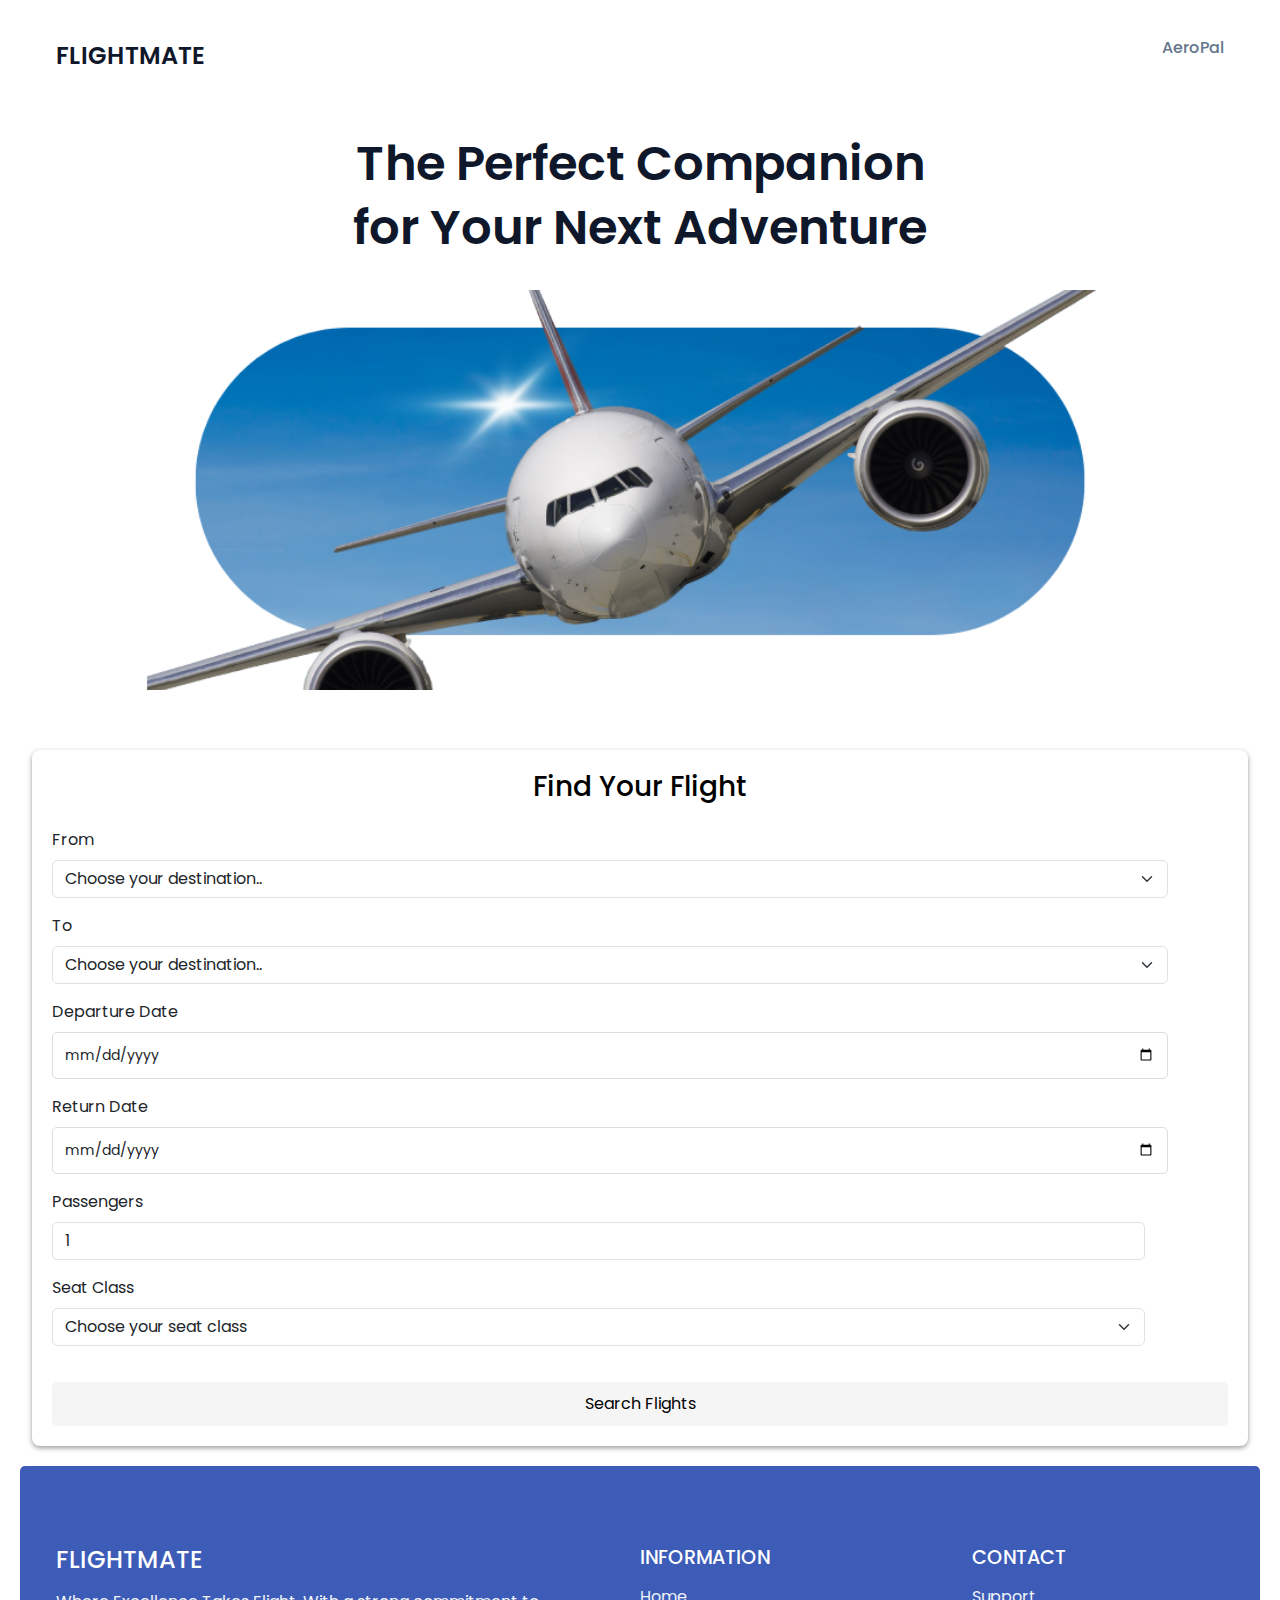
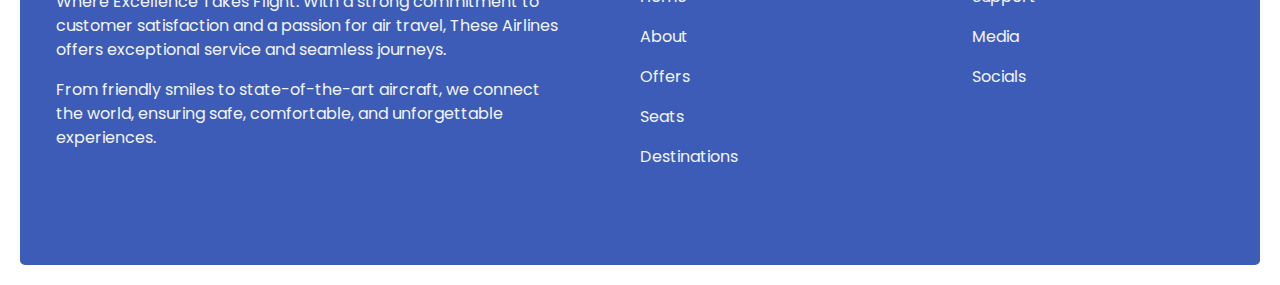
<file: index.html>
<!DOCTYPE html>
<html lang="en">
<head>
    <meta charset="UTF-8">
    <meta name="viewport" content="width=device-width, initial-scale=1.0">
    <title>FLIGHTMATE</title>
    <link href="https://cdn.jsdelivr.net/npm/bootstrap@5.3.0-alpha1/dist/css/bootstrap.min.css" rel="stylesheet">
    <link rel="stylesheet" href="style.css">
</head>
<body>
    <!-- Navigation Bar -->
    <nav>
        <div class="nav__logo">FLIGHTMATE</div>
        <ul class="nav__links">
            <li class="link"><a href="aeropal.html">AeroPal</a></li>
        </ul>
    </nav>

    <!-- Header Section -->
    <header class="section__container header__container">
        <h2 class="section__header">The Perfect Companion <br> for Your Next Adventure</h2>
        <img src="asset/header-3.png" alt="header">
    </header>

    <!-- Flight Search Form -->
    <div class="container form-section">
        <h3 class="mb-4">Find Your Flight</h3>
        <form action="ticket-selection.html" method="get">
            <div class="row">
                <div class="col-md-6 mb-3">
                    <label for="from" class="form-label">From</label>
                    <select class="form-select" id="from" name="from" required>
                      <option value="" selected>Choose your destination..</option>
                      <option value="New York (JFK)">New York (JFK)</option>
                      <option value="London (LHR)">London (LHR)</option>
                      <option value="Tokyo (NRT)">Tokyo (NRT)</option>
                      <option value="Sydney (SYD)">Sydney (SYD)</option>
                      <option value="Seoul (ICN)">Seoul (ICN)</option>
                      <option value="Singapore (SIN)">Singapore (SIN)</option>
                      <option value="Malaysia (KUL)">Malaysia (KUL)</option>
                      <option value="Bangkok (BKK)">Bangkok (BKK)</option>
                      <option value="Amsterdam (AMS)">Amsterdam (AMS)</option>
                      <option value="Jakarta (CGK)">Jakarta (CGK)</option>
                    </select>
                  </div>                  
                  <div class="col-md-6 mb-3">
                    <label for="from" class="form-label">To</label>
                    <select class="form-select" id="from" name="from" required>
                      <option value="" selected>Choose your destination..</option>
                      <option value="New York (JFK)">New York (JFK)</option>
                      <option value="London (LHR)">London (LHR)</option>
                      <option value="Tokyo (NRT)">Tokyo (NRT)</option>
                      <option value="Sydney (SYD)">Sydney (SYD)</option>
                      <option value="Seoul (ICN)">Seoul (ICN)</option>
                      <option value="Singapore (SIN)">Singapore (SIN)</option>
                      <option value="Malaysia (KUL)">Malaysia (KUL)</option>
                      <option value="Bangkok (BKK)">Bangkok (BKK)</option>
                      <option value="Amsterdam (AMS)">Amsterdam (AMS)</option>
                      <option value="Jakarta (CGK)">Jakarta (CGK)</option>
                    </select>
                  </div>                  
            </div>
            <div class="row">
                <div class="col-md-6 mb-3">
                    <label for="date" class="form-label">Departure Date</label>
                    <input type="date" class="form-control" id="date" name="date" required>
                </div>
                <div class="col-md-6 mb-3">
                    <label for="date" class="form-label">Return Date</label>
                    <input type="date" class="form-control" id="date" name="date" required>
                </div>
                <div class="row">
                <div class="col-md-6 mb-3">
                    <label for="passengers" class="form-label">Passengers</label>
                    <input type="number" class="form-control" id="passengers" name="passengers" min="1" value="1" required>
                </div>
                <div class="col-md-6 mb-3">
                    <label for="seatClass" class="form-label">Seat Class</label>
                    <select class="form-select" id="seatClass" name="seatClass" required>
                      <option value="" selected>Choose your seat class</option>
                      <option value="economy">Economy</option>
                      <option value="business">Business</option>
                      <option value="first">First Class</option>
                    </select>
                  </div>
                  
            </div>
        </div>
            <button type="submit" class="btn btn-primary w-100">Search Flights</button>
        </form>
    </div>

    <footer class="footer">
        <div class="section__container footer__container">
          <div class="footer__col">
            <h3>FLIGHTMATE</h3>
            <p>
              Where Excellence Takes Flight. With a strong commitment to customer
              satisfaction and a passion for air travel, These Airlines offers
              exceptional service and seamless journeys.
            </p>
            <p>
              From friendly smiles to state-of-the-art aircraft, we connect the
              world, ensuring safe, comfortable, and unforgettable experiences.
            </p>
          </div>
          <div class="footer__col">
            <h4>INFORMATION</h4>
            <p>Home</p>
            <p>About</p>
            <p>Offers</p>
            <p>Seats</p>
            <p>Destinations</p>
          </div>
          <div class="footer__col">
            <h4>CONTACT</h4>
            <p>Support</p>
            <p>Media</p>
            <p>Socials</p>
          </div>
        </div>
        </div>
      </footer>

    <script src="https://cdn.jsdelivr.net/npm/bootstrap@5.3.0-alpha1/dist/js/bootstrap.bundle.min.js"></script>
</body>
</html>
</file>
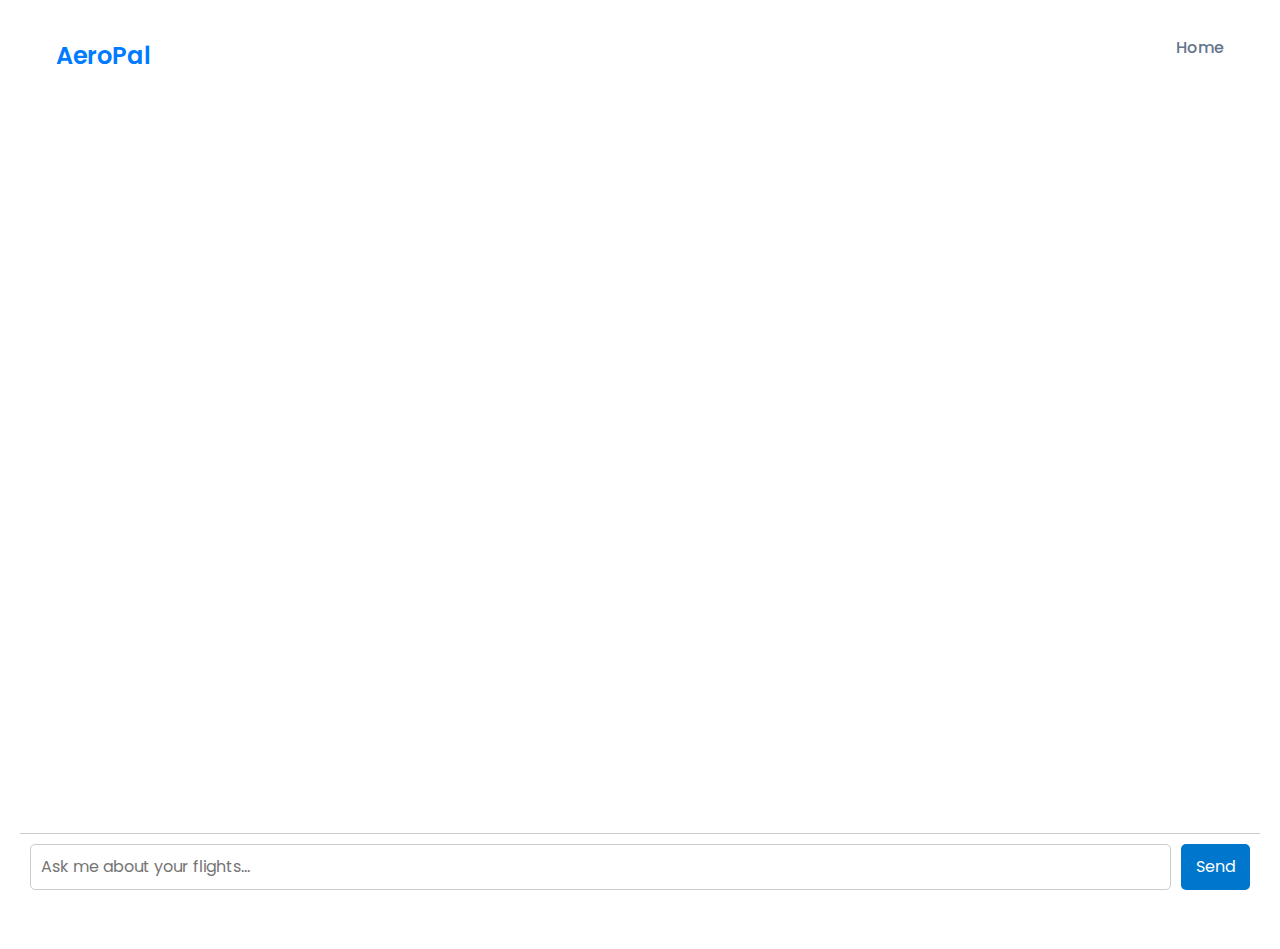
<file: aeropal.html>
<!DOCTYPE html>
<html lang="en">
<head>
    <meta charset="UTF-8">
    <meta name="viewport" content="width=device-width, initial-scale=1.0">
    <link href="https://cdn.jsdelivr.net/npm/bootstrap@5.3.0-alpha1/dist/css/bootstrap.min.css" rel="stylesheet">
    <link rel="stylesheet" href="style.css">
    <title>FLIGHTMATE</title>
</head>
<body>
    <nav class="nav-ticket">
        <div class="nav__logo3">AeroPal</div>
        <ul class="nav__links">
            <li class="link"><a href="index.html">Home</a></li>
        </nav>
        <div id="chat-container"></div>
        <div id="input-container">
            <input type="text" id="user-input" placeholder="Ask me about your flights...">
            <button onclick="sendMessage()">Send</button>
        </div>
    
        <script>
            const chatContainer = document.getElementById('chat-container');
const userInput = document.getElementById('user-input');

function sendMessage() {
    const message = userInput.value.trim();
    if (!message) return;

    // Display user message
    addMessage(message, 'user');

    // Clear input
    userInput.value = '';

    // Simulate AI response
    setTimeout(() => {
        const aiResponse = generateAIResponse(message);
        addMessage(aiResponse, 'ai');
    }, 500);
}

function addMessage(message, sender) {
    const messageElement = document.createElement('div');
    messageElement.className = `message ${sender}`;
    messageElement.textContent = message;
    chatContainer.appendChild(messageElement);

    // Scroll to the bottom of chat
    chatContainer.scrollTop = chatContainer.scrollHeight;
}

function generateAIResponse(userMessage) {
 // Simple mock response logic
 if (userMessage.toLowerCase().includes('ticket')) {
 return 'Sure! I can help you with ticket information. Could you provide more details?';
 } else if (userMessage.toLowerCase().includes('flight status')) {
 return 'Please share your flight number, and I will check the status for you.';
 } else if (userMessage.toLowerCase().includes('give me some airlines recommendation')) {
 return 'Which country are you flying to?';
 } else if (userMessage.toLowerCase().includes('seoul')) {
    return 'I recommend Korean Airline or Asiana Airlines for flights to Seoul.';
 } else if (userMessage.toLowerCase().includes('singapore')) {
    return 'I recommend Singapore Airlines or Scoot for flights to Singapore.';
 } else if (userMessage.toLowerCase().includes('how can i book a flight?')) {
    return 'You can book a flight through our website or mobile app.';
 } else if (userMessage.toLowerCase().includes('tell me about my flight schedule')) {
 return 'Please provide your flight number and I will check the schedule for you.';
 } else if (userMessage.toLowerCase().includes('tell me how can i check in?')) { return 'You can check the airlines code on your ticket and look for the check-in counter with the same code.';
 } else {
 return 'Im here to help! Could you clarify your question about flights?'; }
}
        </script>
</body>
</html>
</file>
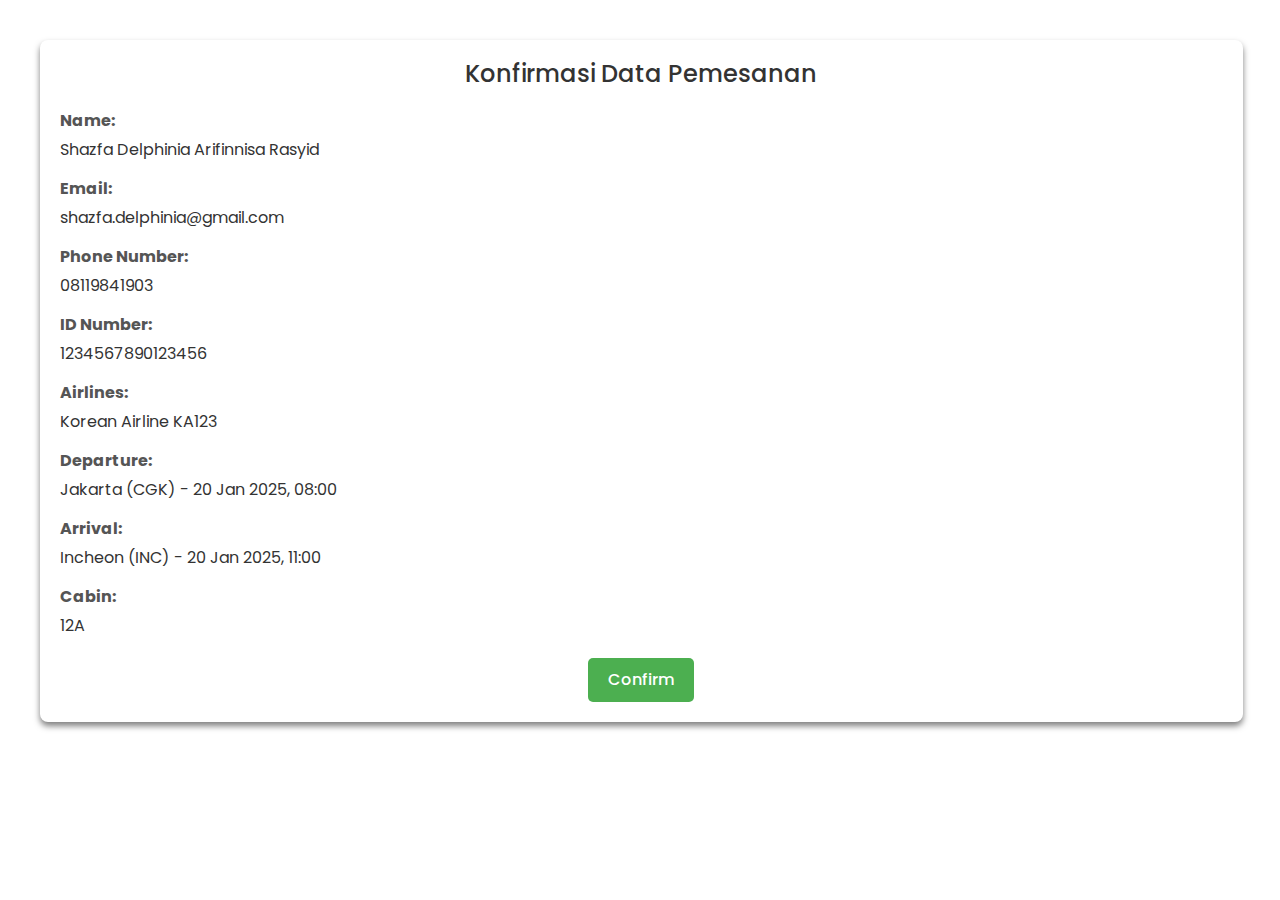
<file: confirmation.html>
<!DOCTYPE html>
<html lang="en">
<head>
    <meta charset="UTF-8">
    <meta name="viewport" content="width=device-width, initial-scale=1.0">
    <title>FLIGHTMATE</title>
    <link href="https://cdn.jsdelivr.net/npm/bootstrap@5.3.0-alpha1/dist/css/bootstrap.min.css" rel="stylesheet">
    <link rel="stylesheet" href="style.css">
</head>
<body>
    <div class="kelas-confirmation-container">
        <h2>Konfirmasi Data Pemesanan</h2>
        <div class="kelas-confirmation-detail">
            <label>Name:</label>
            <span>Shazfa Delphinia Arifinnisa Rasyid</span>
        </div>
        <div class="kelas-confirmation-detail">
            <label>Email:</label>
            <span>shazfa.delphinia@gmail.com</span>
        </div>
        <div class="kelas-confirmation-detail">
            <label>Phone Number:</label>
            <span>08119841903</span>
        </div>
        <div class="kelas-confirmation-detail">
            <label>ID Number:</label>
            <span>1234567890123456</span>
        </div>
        <div class="kelas-confirmation-detail">
            <label>Airlines:</label>
            <span>Korean Airline KA123</span>
        </div>
        <div class="kelas-confirmation-detail">
            <label>Departure:</label>
            <span>Jakarta (CGK) - 20 Jan 2025, 08:00</span>
        </div>
        <div class="kelas-confirmation-detail">
            <label>Arrival:</label>
            <span>Incheon (INC) - 20 Jan 2025, 11:00</span>
        </div>
        <div class="kelas-confirmation-detail">
            <label>Cabin:</label>
            <span>12A</span>
        </div>
          <!-- Tombol Konfirmasi -->
        <div class="kelas-confirmation-button-container">
            <button id="confirmBtn" class="btn btn-success">Confirm</button>
        </div>
    </div>

<!-- Alert yang akan ditampilkan setelah tombol ditekan -->
<div id="alertBox" class="alert alert-success" style="display: none;">
    <h3>Booking Confirmation</h3>
    <p>Thank you for booking with FLIGHTMATE! Your flight details and passenger information have been saved. 
        <br>You will receive a confirmation email shortly.</p>
        <!-- Tombol Back to Home -->
    <button id="homeBtn" class="btn btn-primary">Back to Home</button>
</div>

<script>
// Mengambil elemen tombol dan alert
const confirmBtn = document.getElementById('confirmBtn');
const alertBox = document.getElementById('alertBox');
const homeBtn = document.getElementById('homeBtn');

// Event listener untuk tombol Confirm Booking
confirmBtn.addEventListener('click', function () {
    // Menampilkan alert
    alertBox.style.display = 'block';

    // Menyembunyikan tombol Confirm Booking (opsional)
    confirmBtn.style.display = 'none';
});

// Event listener untuk tombol Back to Home
homeBtn.addEventListener('click', function () {
    // Arahkan pengguna ke halaman utama
    window.location.href = "index.html";
});
</script>
</body>
</html>
</file>
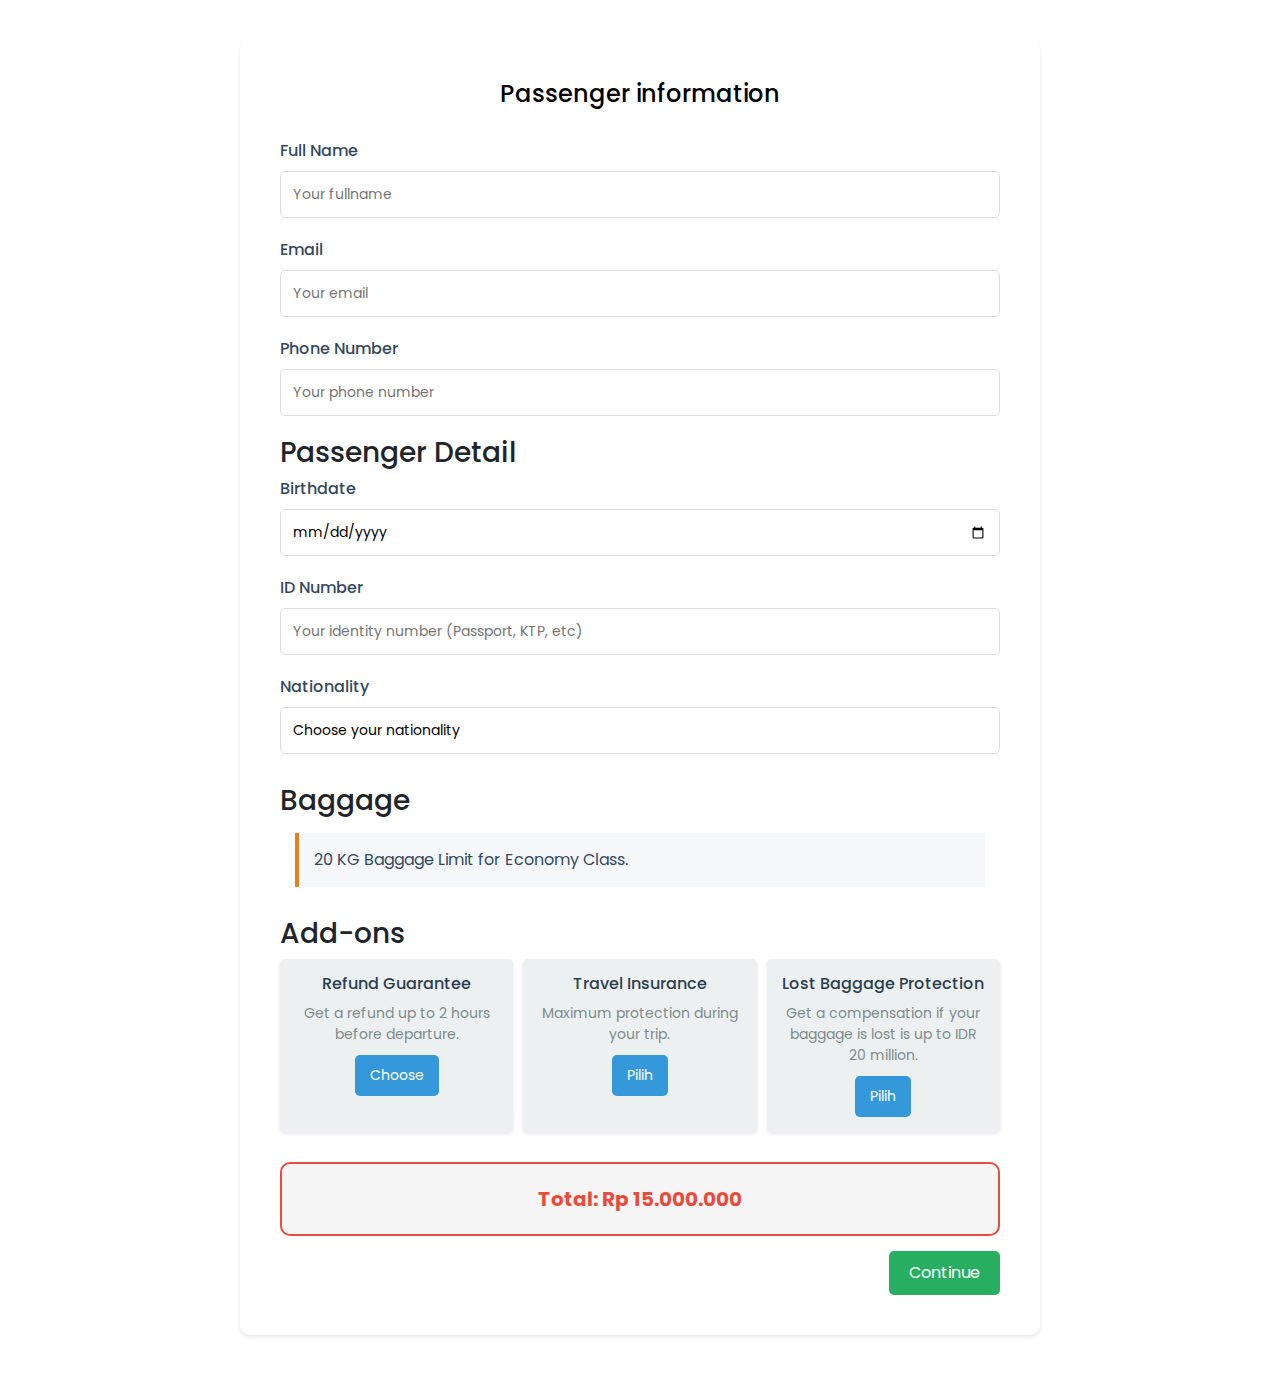
<file: passenger-details.html>
<!DOCTYPE html>
<html lang="en">
<head>
    <meta charset="UTF-8">
    <meta name="viewport" content="width=device-width, initial-scale=1.0">
    <link href="https://cdn.jsdelivr.net/npm/bootstrap@5.3.0-alpha1/dist/css/bootstrap.min.css" rel="stylesheet">
    <link rel="stylesheet" href="style.css">
    <title>FLIGHTMATE</title>
</head>
<body>
    <div class="container_passenger">
        <h2>Passenger information</h2>
        <div class="section">
            <div class="form-group">
                <label for="fullname">Full Name</label>
                <input type="text" id="fullname" placeholder="Your fullname">
            </div>
            <div class="form-group">
                <label for="email">Email</label>
                <input type="email" id="email" placeholder="Your email">
            </div>
            <div class="form-group">
                <label for="phone">Phone Number</label>
                <input type="tel" id="phone" placeholder="Your phone number">
            </div>
        </div>
        <div class="section_passenger">
            <h3>Passenger Detail</h3>
            <div class="form-group">
                <label for="birthdate">Birthdate</label>
                <input type="date" id="birthdate">
            </div>
            <div class="form-group">
                <label for="identity-number">ID Number</label>
                <input type="text" id="identity-number" placeholder="Your identity number (Passport, KTP, etc)">
            </div>
            <div class="form-group">
                <label for="nationality">Nationality</label>
                <select id="nationality">
                    <option value="">Choose your nationality</option>
                    <option value="ID">Indonesia</option>
                    <option value="US">United State Of America</option>
                    <option value="AU">Australia</option>
                    <option value="AU">South Korea</option>
                    <option value="AU">China</option>
                    <option value="AU">Vietnam</option>
                </select>
            </div>
        </div>
        <div class="section_passenger">
            <h3>Baggage</h3>
            <div class="info-box warning">
                20 KG Baggage Limit for Economy Class.
            </div>
        </div>
        <div class="section_passenger">
            <h3>Add-ons</h3>
            <div class="addons">
                <div class="addon">
                    <h4>Refund Guarantee</h4>
                    <p>Get a refund up to 2 hours before departure.</p>
                    <button>Choose</button>
                </div>
                <div class="addon">
                    <h4>Travel Insurance</h4>
                    <p>Maximum protection during your trip.</p>
                    <button>Pilih</button>
                </div>
                <div class="addon">
                    <h4>Lost Baggage Protection</h4>
                    <p>Get a compensation if your baggage is lost is up to IDR 20 million.</p>
                    <button>Pilih</button>
                </div>
            </div>
        </div>
        <div class="total-cost-box">
            <div class="total-cost">Total: Rp 15.000.000</div>
        </div>
        <div class="actions_passenger">
            <a href="confirmation.html" class="btn btn-primary">Continue</a>

        </div>
    </div>
</body>
</html>
</file>
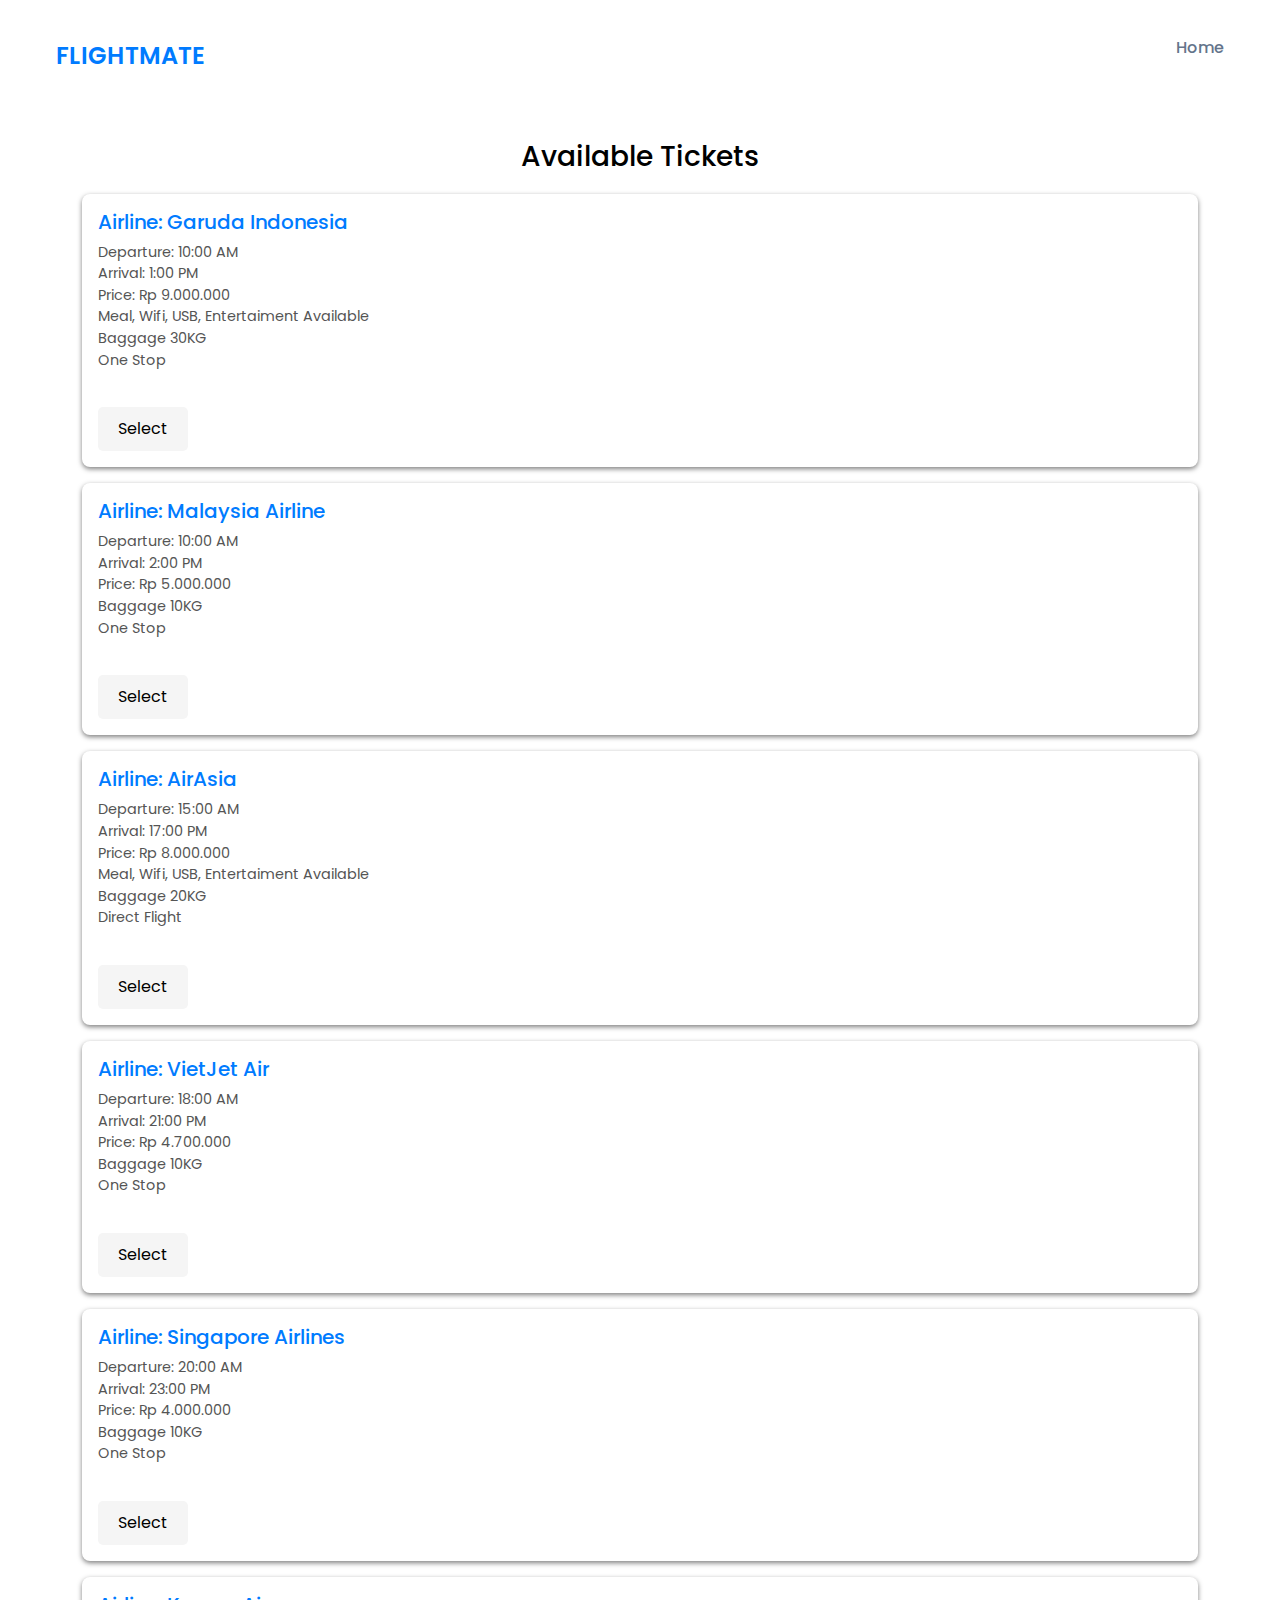
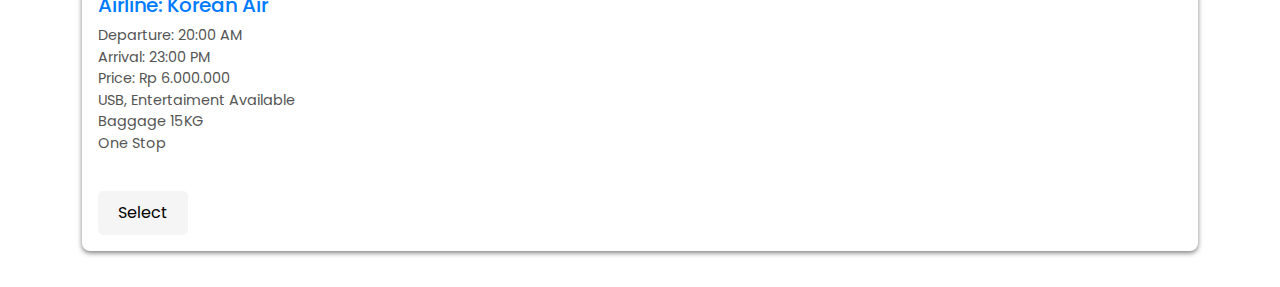
<file: ticket-selection.html>
<!DOCTYPE html>
<html lang="en">
<head>
    <meta charset="UTF-8">
    <meta name="viewport" content="width=device-width, initial-scale=1.0">
    <title>FLIGHTMATE</title>
    <link href="https://cdn.jsdelivr.net/npm/bootstrap@5.3.0-alpha1/dist/css/bootstrap.min.css" rel="stylesheet">
    <link rel="stylesheet" href="style.css">
</head>
<body>
    <nav class="nav-ticket">
        <div class="nav__logo2">FLIGHTMATE</div>
        <ul class="nav__links">
            <li class="link"><a href="index.html">Home</a></li>
        </nav>

    <div class="container mt-5">
        <h3>Available Tickets</h3>
        <div class="row">
            <!-- Example ticket -->
            <div class="col-md-12 mb-3">
                <div class="card">
                    <div class="card-body">
                        <h5 class="card-title">Airline: Garuda Indonesia</h5>
                        <p class="card-text">Departure: 10:00 AM<br>Arrival: 1:00 PM<br>Price: Rp 9.000.000 <br>Meal, Wifi, USB, Entertaiment Available <br>Baggage 30KG <br> One Stop</p>
                        <a href="passenger-details.html" class="btn btn-primary">Select</a>
                    </div>
                </div>
            </div>
            <div class="col-md-12 mb-3">
                <div class="card">
                    <div class="card-body">
                        <h5 class="card-title">Airline: Malaysia Airline</h5>
                        <p class="card-text">Departure: 10:00 AM<br>Arrival: 2:00 PM<br>Price: Rp 5.000.000 <br> Baggage 10KG <br> One Stop</p>
                        <a href="passenger-details.html" class="btn btn-primary">Select</a>
                    </div>
        </div>
    </div>
    <div class="col-md-12 mb-3">
        <div class="card">
            <div class="card-body">
                <h5 class="card-title">Airline: AirAsia</h5>
                <p class="card-text">Departure: 15:00 AM<br>Arrival: 17:00 PM<br>Price: Rp 8.000.000 <br> Meal, Wifi, USB, Entertaiment Available <br> Baggage 20KG <br> Direct Flight</p>
                <a href="passenger-details.html" class="btn btn-primary">Select</a>
            </div>
            </div>
            </div>
            <div class="col-md-12 mb-3">
                <div class="card">
                    <div class="card-body">
                        <h5 class="card-title">Airline: VietJet Air</h5>
                        <p class="card-text">Departure: 18:00 AM<br>Arrival: 21:00 PM<br>Price: Rp 4.700.000 <br> Baggage 10KG <br> One Stop</p>
                        <a href="passenger-details.html" class="btn btn-primary">Select</a>
                    </div>
                    </div>
                    </div>
                    <div class="col-md-12 mb-3">
                        <div class="card">
                            <div class="card-body">
                                <h5 class="card-title">Airline: Singapore Airlines</h5>
                                <p class="card-text">Departure: 20:00 AM<br>Arrival: 23:00 PM<br>Price: Rp 4.000.000 <br> Baggage 10KG <br>One Stop</p>
                                <a href="passenger-details.html" class="btn btn-primary">Select</a>
                            </div>
                            </div>
                            </div>
                            <div class="col-md-12 mb-3">
                                <div class="card">
                                    <div class="card-body">
                                        <h5 class="card-title">Airline: Korean Air</h5>
                                        <p class="card-text">Departure: 20:00 AM<br>Arrival: 23:00 PM<br>Price: Rp 6.000.000 <br> USB, Entertaiment Available <br>Baggage 15KG <br> One Stop </p>
                                        <a href="passenger-details.html" class="btn btn-primary">Select</a>
                                    </div>
                                    </div>
                                    </div>
</body>
</html>
</file>
<file: style.css>
@import url("https://fonts.googleapis.com/css2?family=Poppins:wght@400;500;600;700;800&display=swap");

:root {
  --primary-color: #3d5cb8;
  --primary-color-dark: #334c99;
  --text-dark: #0f172a;
  --text-light: #64748b;
  --extra-light: #f1f5f9;
  --white: #ffffff;
  --max-width: 1200px;
}

* {
  padding: 0;
  margin: 0;
  box-sizing: border-box;
}

.section__container {
  max-width: var(--max-width);
  margin: auto;
  padding: 5rem 1rem;
}

.section__header {
  font-size: 2.5rem;
  font-weight: 600;
  line-height: 3rem;
  color: var(--text-dark);
}

.btn {
  padding: 0.75rem 2rem;
  outline: none;
  border: none;
  font-size: 1rem;
  font-weight: 500;
  color: var(--white);
  background-color: var(--primary-color);
  border-radius: 2rem;
  cursor: pointer;
  transition: 0.3s;
}

.btn:hover {
  background-color: var(--primary-color-dark);
}

a {
  text-decoration: none;
}

img {
  width: 100%;
  display: flex;
}

body {
  font-family: "Poppins", sans-serif;
  padding: 20px;

}

nav {
  max-width: var(--max-width);
  margin: auto;
  padding: 1rem;
  display: flex;
  align-items: center;
  justify-content: space-between;
  gap: 1rem;
}

.nav__logo {
  font-size: 1.5rem;
  font-weight: 600;
  color: var(--text-dark);
}

.nav__logo2 {
    font-size: 1.5rem;
    font-weight: 600;
    color: #007bff;
  }

  .nav__logo3 {
    font-size: 1.5rem;
    font-weight: 600;
    color: #007bff;
  }

  .nav-ticket{
    max-width: var(--max-width);
  margin: auto;
  padding: 1rem;
  display: flex;
  align-items: center;
  justify-content: space-between;
  gap: 1rem;

  }

.nav__links {
  list-style: none;
  display: flex;
  align-items: center;
  gap: 2rem;
}

.link a {
  font-weight: 500;
  color: var(--text-light);
  transition: 0.3s;
}

.link a:hover {
  color: var(--text-dark);
}

.header__container .section__header {
  text-align: center;
  font-size: 3rem;
  line-height: 4rem;
}
/* Header Section */
header.section__container {
    text-align: center; /* Center content */
    padding: 40px 20px; /* Spacing */
    background-color: white; /* Set background color to white */
}

header {
    background-color: white; /* Ensure header background is white */
    text-align: center;
    background-size: cover;
    color: #fff;
    padding: 50px 20px;
}

/* Header Image Styling */
header img {
    width: 100%; /* Ensure image fills container width */
    max-height: 400px; /* Set max height for image */
    object-fit: cover; /* Ensure image is not distorted */

    margin-top: 20px; /* Spacing from top */
}

@media (max-width: 768px) {
    header img {
        max-height: 250px; /* Reduce image height on small screens */
        border-radius: 10px; /* Slightly reduce rounded corners */
    }
}

/* Form Section */
.form-section {
    background-color: #fff;
    box-shadow: 0 2px 5px rgba(0, 1, 0, 0.4);
    padding: 20px;
    border-radius: 8px;
    margin: 20px auto;
    max-width: 98%;
    width: 98%;
}

.form-section h3 {
    text-align: center;
    margin-bottom: 20px;
    color: #007bff;
}

.form-control {
    border-radius: 5px;
    max-width: 95%;
    width: 95%;
}

input.form-control {
    width: 100%; /* Buat input menyesuaikan dengan lebar container */
    max-width: 100%; /* Pastikan tidak ada pembatas */
    box-sizing: border-box; /* Pastikan padding dihitung dalam lebar */
}

.col-md-6 {
    flex: 0 0 95%; /* Atur lebar kolom menjadi penuh */
}


.btn {
    border-radius: 5px;
    font-size: 1rem;
}

/* Ticket Cards */
.card {
    box-shadow: 0 2px 5px rgba(0, 0, 0, 0.5);
    border: none;
    border-radius: 8px;
    overflow: hidden;
    transition: transform 0.3s;
}

.card:hover {
    transform: scale(1.05);
}

.card-title {
    color: #007bff;
    font-size: 1.25rem;
}

.card-text {
    color: #555;
    font-size: 0.9rem;
}

.container h3{
    text-align: center;
    margin-bottom: 20px;
    color: black;
}
/*passenger details*/
.container_passenger {
    max-width: 800px;  
    margin: 20px auto;  /* tambahkan 'auto' untuk center horizontally */
    background: #ffffff;
    padding: 40px;    
    border-radius: 10px;
    box-shadow: 0 2px 4px rgba(0, 0, 0, 0.1);
}

h2 {
    color: black;
    margin-bottom: 30px;    /* tambah margin bottom */
    text-align: center;
    font-size: 24px;        /* tambah font size */
}



.section_passenger {
    margin-bottom: 30px;
}

.form-group {
    margin-bottom: 20px;  /* tambah margin bottom */
    margin-right: 0;      /* hapus margin right */
}

.form-group label {
    display: block;
    margin-bottom: 8px;   /* tambah margin bottom */
    color: #34495e;
    font-weight: 500;     /* kurangi weight */
    font-size: 16px;      /* tambah font size */
}

.form-group input, .form-group select {
    width: 100%;
    padding: 12px;        /* tambah padding */
    border: 1px solid #ddd;
    border-radius: 5px;
    font-size: 14px;
    box-sizing: border-box;  /* tambah box-sizing */
}

/* Tambahkan ini untuk date input */
input[type="date"] {
    width: 100%;
    padding: 12px;
    border: 1px solid #ddd;
    border-radius: 5px;
    font-size: 14px;
}

/* Tambahkan ini untuk select */
select {
    width: 100%;
    padding: 12px;
    border: 1px solid #ddd;
    border-radius: 5px;
    font-size: 14px;
    appearance: none;      /* hapus default styling */
    background: #fff;
}

.info-box {
    background: #f5f7fa;
    padding: 15px;
    border-left: 4px solid #3498db;
    color: #34495e;
    margin: 15px;
}

.info-box.warning {
    border-left-color: #e67e22;
}

.addons {
    display: flex;
    flex-wrap: wrap;
    gap: 10px;
}

.addon {
    background: #ecf0f1;
    padding: 15px;
    border-radius: 5px;
    flex: 1;
    text-align: center;
    box-shadow: 0 2px 4px rgba(0, 0, 0, 0.1);
}

.addon h4 {
    margin-bottom: 10px;
    font-size: 16px;
    color: #2c3e50;
}

.addon p {
    margin: 0;
    font-size: 14px;
    color: #7f8c8d;
}

.addon button {
    margin-top: 10px;
    background: #3498db;
    color: #fff;
    border: none;
    padding: 10px 15px;
    border-radius: 5px;
    cursor: pointer;
    font-size: 14px;
}

.addon button:hover {
    background: #2980b9;
}

.total-cost-box {
    background: #f5f5f5;
    border: 2px solid #e74c3c;
    padding: 20px;
    border-radius: 10px;
    text-align: center;
    margin-top: 20px;
}

.total-cost-box .total-cost {
    font-size: 20px;
    font-weight: bold;
    color: #e74c3c;
}

.actions_passenger {
    text-align: right;
}

.actions_passenger a {
    background: #27ae60;
    color: #fff;
    border: none;
    padding: 10px 20px;
    border-radius: 5px;
    cursor: pointer;
    font-size: 16px;
    margin-top: 15px;
}

.actions_passenger button:hover {
    background: #555;
}

/*Confirmation*/

.kelas-confirmation-container {
    width:97%;
    max-width: 100%;
    background-color: #ffffff;
    border-radius: 8px;
    box-shadow: 0 4px 6px rgba(0.5, 0.5, 0.5, 0.5);
    padding: 20px;
    margin: 20px;
}
.kelas-confirmation-container h2 {
    text-align: center;
    color: #333333;
    margin-bottom: 20px;
}
.kelas-confirmation-detail {
    margin-bottom: 15px;
}
.kelas-confirmation-detail label {
    display: block;
    font-weight: bold;
    margin-bottom: 5px;
    color: #555555;
}
.kelas-confirmation-detail span {
    display: block;
    color: #333333;
}
.kelas-confirmation-button-container {
    text-align: center;
    margin-top: 20px;
}
.kelas-confirmation-button-container button {
    background-color: #4CAF50;
    color: white;
    border: none;
    padding: 10px 20px;
    font-size: 16px;
    border-radius: 5px;
    cursor: pointer;
}
.kelas-confirmation-button-container button:hover {
    background-color: #45a049;
}

.alert {
    max-width: 100%;
    width: 97%;
    margin: 50px auto;
    padding: 20px 30px;
    border-radius: 10px;
    border: 1px solid #d4edda;
    background-color: #d4edda;
    color: #155724;
    font-family: Arial, sans-serif;
    box-shadow: 0 4px 8px rgba(0, 0, 0, 0.4);
    text-align: center;
}

.alert h3 {
    margin: 0 0 10px;
    font-size: 20px;
    text-align: center;
    font-weight: bold;
}

.alert p {
    margin: 0;
    font-size: 16px;
    line-height: 1.5;
    text-align: center;
}

.alert-success {
    border-color: #c3e6cb;
    background-color: #d4edda;
    color: #155724;
}

/* Button Back to Home */
.btn-primary {
    background-color: whitesmoke;
    border: none;
    color: black;
    padding: 10px 20px;
    border-radius: 5px;
    text-decoration: none;
    font-size: 16px;
    font-weight: 400;
    cursor: pointer;
    margin-top: 20px;
    display: inline-block;
    transition: background-color 0.3s ease;
}

.btn-primary:hover {
    background-color: #0056b3;
}

/* Responsive Design */
@media (max-width: 768px) {
    header h2 {
        font-size: 25px;
    }

    .nav__links .link a {
        font-size: 0.9rem;
    }

    .form-section {
        margin: 10px;
        padding: 15px;
    }
}

.footer {
    background-color: var(--primary-color);
    border-radius: 5px;
  }
  
  .footer__container {
    display: grid;
    grid-template-columns: 2fr repeat(2, 1fr);
    gap: 5rem;
  }
  
  .footer__col h3 {
    font-size: 1.5rem;
    font-weight: 500;
    color: var(--white);
    margin-bottom: 1rem;
  }
  
  .footer__col h4 {
    font-size: 1.2rem;
    font-weight: 500;
    color: var(--white);
    margin-bottom: 1rem;
  }
  
  .footer__col p {
    color: var(--extra-light);
    margin-bottom: 1rem;
    cursor: pointer;
    transition: 0.3s;
  }
  
  .footer__col p:hover {
    color: var(--white);
  }
  
  .footer__bar {
    padding: 0.5rem;
    display: flex;
    align-items: center;
    justify-content: space-between;
    gap: 1rem;
    border-top: 1px solid var(--extra-light);
  }
  
  .footer__bar p {
    font-size: 0.9rem;
    color: var(--extra-light);
  }
  
  .socials {
    display: flex;
    align-items: center;
    gap: 1rem;
  }
  
  .socials span {
    font-size: 1.2rem;
    color: var(--extra-light);
  }

  /*AeroPal*/
  #chat-container {
    flex: 1;
    display: flex;
    flex-direction: column;
    justify-content: flex-end;
    padding: 20px;
    overflow-y: auto;
    height: calc(100vh - 130px); /* Penyesuaian agar input tetap terlihat */
}
.message {
    margin: 5px 0;
    padding: 10px;
    border-radius: 10px;
    max-width: 60%;
}
.user {
    background-color: #0077cc;
    color: white;
    align-self: flex-end;
}
.ai {
    background-color: #f0f0f0;
    align-self: flex-start;
}
#input-container {
    display: flex;
    padding: 10px;
    background-color: white;
    border-top: 1px solid #ccc;
    position: sticky;
    bottom: 0; /* Tetap di bawah halaman */
}
#input-container input {
    flex: 1;
    padding: 10px;
    border: 1px solid #ccc;
    border-radius: 5px;
}
#input-container button {
    margin-left: 10px;
    padding: 10px 15px;
    background-color: #0077cc;
    color: white;
    border: none;
    border-radius: 5px;
    cursor: pointer;
}
#input-container button:hover {
    background-color: #005fa3;
}
</file>
